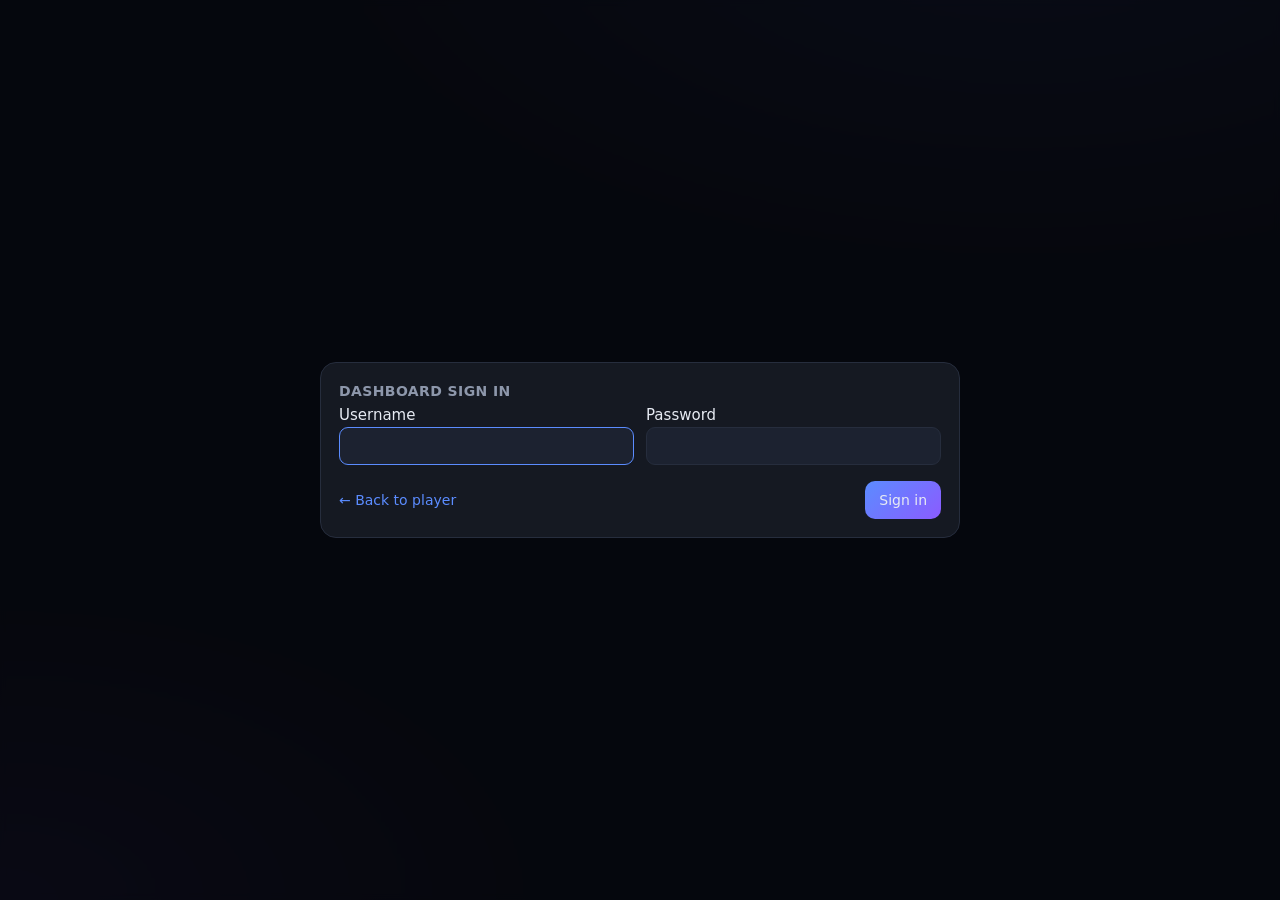
<file: admin.html>
<!DOCTYPE html>
<html lang="en">
<head>
<meta charset="utf-8">
<meta name="viewport" content="width=device-width, initial-scale=1">
<title>Dashboard · Murari Player</title>
<link rel="icon" href="assets/favicon.svg" type="image/svg+xml">
<link rel="stylesheet" href="style.css">
<link rel="stylesheet" href="admin.css">
</head>
<body>
<div id="gate" class="modal">
  <form id="loginForm" class="modal-card login">
    <h3 class="ph">Dashboard sign in</h3>
    <div class="grid2">
      <label>Username<input id="user" type="text" autocomplete="username" autofocus></label>
      <label>Password<input id="pass" type="password" autocomplete="current-password"></label>
    </div>
    <p id="loginErr" class="warn hidden">Wrong username or password.</p>
    <div class="modal-btns">
      <a class="linkbtn" href="index.html">← Back to player</a>
      <span class="spacer"></span>
      <button type="submit" class="btn primary">Sign in</button>
    </div>
  </form>
</div>

<div id="app" class="hidden">
  <header class="topbar">
    <h1>Murari<span>Dashboard</span></h1>
    <a class="linkbtn" href="index.html">← Back to player</a>
    <button id="logout" class="btn tiny">Sign out</button>
  </header>

  <section class="panel" id="repoPanel">
    <h2 class="ph">Repository</h2>
    <div class="grid4">
      <label>Owner<input id="owner" placeholder="Murariplayer"></label>
      <label>Repo<input id="repo" placeholder="MurariBhaiyaPlayer"></label>
      <label>Branch<input id="branch" placeholder="main" value="main"></label>
      <label>Token <span class="hint" title="Fine-grained PAT with Contents: Read and write, or a classic token with repo scope">?</span>
        <input id="token" type="password" placeholder="ghp_… (only needed to save)" autocomplete="off">
        <span id="tokenSaved" class="saved hidden">🔑 Saved in this browser · <button type="button" id="forget" class="linkish">forget</button></span>
      </label>
    </div>
    <label class="check"><input id="remember" type="checkbox" checked> Keep me signed in on this device</label>
    <p class="warn">The token stays in your browser and is sent only to api.github.com. Never commit it to the repo.</p>
  </section>

  <section class="panel">
    <div class="toolbar">
      <button id="reload" class="btn">↻ Reload playlist</button>
      <button id="scan" class="btn">🔍 Scan repo for new videos</button>
      <button id="addRow" class="btn">＋ Add entry</button>
      <button id="upload" class="btn">⬆ Upload videos</button>
      <input id="fileInput" type="file" accept="video/*,audio/*" multiple hidden>
      <button id="fixThumbs" class="btn">🖼 Missing thumbnails</button>
      <span class="spacer"></span>
      <button id="download" class="btn">⬇ Download playlist.json</button>
      <button id="save" class="btn primary">🚀 Save to GitHub</button>
    </div>
    <div id="status" class="status"></div>
    <div id="drop" class="drop">Drop video or audio files here to upload them to <code>assets/</code></div>
  </section>

  <section class="panel">
    <div class="playlist-head">
      <h2 class="ph">Tracks</h2>
      <span id="count" class="count">0</span>
    </div>
    <div id="rows" class="rows"></div>
    <p id="none" class="empty hidden">No tracks loaded.</p>
  </section>

  <footer class="foot">
    Thumbnails are captured from the video in your browser and saved to <code>assets/thumbs/</code>.
  </footer>
</div>

<video id="grabber" class="offscreen" muted playsinline preload="auto" crossorigin="anonymous"></video>
<canvas id="canvas" class="offscreen"></canvas>

<div id="wiz" class="modal hidden" role="dialog" aria-modal="true">
  <div class="modal-card">
    <h3 id="wizStep" class="ph">New video</h3>
    <p id="wizFile" class="src"></p>
    <video id="wizVideo" class="wizvideo" muted playsinline preload="auto"></video>
    <label class="wizrange">Thumbnail frame — drag to pick
      <input id="wizTime" type="range" min="0" max="100" step="0.1" value="0">
    </label>
    <div class="grid2">
      <label>Track name<input id="wizTitle" type="text" placeholder="Name this track"></label>
      <label>Artist / subtitle<input id="wizArtist" type="text" placeholder="optional"></label>
    </div>
    <div class="modal-btns">
      <button id="wizCancel" class="btn">Cancel all</button>
      <span class="spacer"></span>
      <button id="wizSkip" class="btn">Skip</button>
      <button id="wizUse" class="btn primary">Use this frame →</button>
    </div>
  </div>
</div>

<script src="config.js"></script>
<script src="admin.js"></script>
</body>
</html>
</file>
<file: style.css>
:root{
  --bg:#0d0f14;
  --panel:#151922;
  --panel-2:#1c2230;
  --line:#262d3d;
  --text:#e7ebf3;
  --muted:#8d97ab;
  --accent:#5b8cff;
  --accent-2:#8b5bff;
}

*{box-sizing:border-box}

html,body{height:100%}

body{
  margin:0;
  background:
    radial-gradient(1200px 600px at 80% -10%, rgba(91,140,255,.18), transparent 60%),
    radial-gradient(900px 500px at 0% 100%, rgba(139,91,255,.14), transparent 60%),
    var(--bg);
  color:var(--text);
  font:15px/1.45 system-ui,"Segoe UI",Roboto,Helvetica,Arial,sans-serif;
}

#app{max-width:1200px;margin:0 auto;padding:20px 18px 32px;display:flex;flex-direction:column;min-height:100%}

.topbar{display:flex;align-items:center;gap:16px;margin-bottom:18px;flex-wrap:wrap}
.topbar h1{margin:0;font-size:22px;letter-spacing:.5px}
.topbar h1 span{color:var(--accent);font-weight:400}

#search{
  margin-left:auto;flex:1 1 200px;max-width:320px;
  background:var(--panel);border:1px solid var(--line);border-radius:10px;
  color:var(--text);padding:9px 12px;outline:none;
}
#search:focus{border-color:var(--accent)}

.gear{
  color:var(--muted);text-decoration:none;font-size:18px;line-height:1;
  padding:8px 10px;border:1px solid var(--line);border-radius:10px;background:var(--panel);
}
.gear:hover{color:var(--accent);border-color:var(--accent)}

.layout{display:grid;grid-template-columns:minmax(0,1fr) 340px;gap:18px;flex:1}

.stage,.playlist{
  background:var(--panel);border:1px solid var(--line);border-radius:16px;padding:16px;
}

.screen{position:relative;background:#000;border-radius:12px;overflow:hidden;aspect-ratio:16/9}
.screen video{width:100%;height:100%;display:block;object-fit:contain;background:#000}
.idle{
  position:absolute;inset:0;display:grid;place-items:center;
  color:var(--muted);font-size:14px;pointer-events:none;
}
.idle.hidden{display:none}

.meta{margin:14px 2px 6px}
.meta .title{font-size:17px;font-weight:600;white-space:nowrap;overflow:hidden;text-overflow:ellipsis}
.meta .sub{color:var(--muted);font-size:13px}

.seek{display:flex;align-items:center;gap:10px;margin:10px 0 4px}
.seek span{font-variant-numeric:tabular-nums;color:var(--muted);font-size:12px;min-width:42px;text-align:center}

input[type=range]{
  -webkit-appearance:none;appearance:none;width:100%;height:20px;background:transparent;cursor:pointer;
}
input[type=range]::-webkit-slider-runnable-track{height:5px;border-radius:99px;background:var(--panel-2)}
input[type=range]::-moz-range-track{height:5px;border-radius:99px;background:var(--panel-2)}
input[type=range]::-webkit-slider-thumb{
  -webkit-appearance:none;width:14px;height:14px;margin-top:-4.5px;border-radius:50%;
  background:linear-gradient(135deg,var(--accent),var(--accent-2));border:none;
}
input[type=range]::-moz-range-thumb{
  width:14px;height:14px;border-radius:50%;border:none;
  background:linear-gradient(135deg,var(--accent),var(--accent-2));
}

.controls{display:flex;align-items:center;gap:10px;margin-top:8px;flex-wrap:wrap}
.controls button{
  background:var(--panel-2);color:var(--text);border:1px solid var(--line);
  border-radius:10px;min-width:44px;height:40px;font-size:16px;cursor:pointer;
}
.controls button:hover{border-color:var(--accent)}
.controls button.primary{
  background:linear-gradient(135deg,var(--accent),var(--accent-2));border:none;
  min-width:56px;font-size:18px;
}
.controls button.ghost[aria-pressed="true"]{border-color:var(--accent);color:var(--accent)}

.vol{display:flex;align-items:center;gap:8px;margin-left:auto;min-width:150px}
.vol input{width:110px}

.playlist{display:flex;flex-direction:column;min-height:0}
.playlist-head{display:flex;align-items:center;gap:8px;margin:0 0 10px}
.playlist-head h2{margin:0;font-size:15px;letter-spacing:.4px;text-transform:uppercase;color:var(--muted)}
.count{margin-left:auto;background:var(--panel-2);border-radius:99px;padding:2px 10px;font-size:12px;color:var(--muted)}

.list{list-style:none;margin:0;padding:0;overflow:auto;max-height:62vh;display:flex;flex-direction:column;gap:4px}
.list li{
  display:flex;align-items:center;gap:10px;padding:9px 10px;border-radius:10px;cursor:pointer;
  border:1px solid transparent;
}
.list li:hover{background:var(--panel-2)}
.list li.active{background:var(--panel-2);border-color:var(--accent)}
.list .idx{color:var(--muted);font-size:12px;min-width:22px;text-align:right;font-variant-numeric:tabular-nums}
.list .thumb{width:52px;aspect-ratio:16/9;object-fit:cover;border-radius:6px;background:#000;flex:none}
.list .name{flex:1;min-width:0;white-space:nowrap;overflow:hidden;text-overflow:ellipsis}
.list .dur{color:var(--muted);font-size:12px;font-variant-numeric:tabular-nums}

.list li.broken{opacity:.45}
.list li.broken .name::after{content:' ⚠';color:#f0a04b}

/* buffering spinner over the video */
.spinner{position:absolute;inset:0;display:grid;place-items:center;background:rgba(0,0,0,.35);pointer-events:none}
.spinner span{
  width:44px;height:44px;border-radius:50%;
  border:3px solid rgba(255,255,255,.2);border-top-color:var(--accent);
  animation:spin .8s linear infinite;
}
@keyframes spin{to{transform:rotate(360deg)}}

/* status banner under the video */
.banner{
  display:flex;align-items:center;gap:10px;margin-top:10px;padding:9px 12px;
  border-radius:10px;background:var(--panel-2);border:1px solid #6b4a1f;
  color:#f5d9a8;font-size:13px;
}
.banner button{
  margin-left:auto;padding:5px 12px;font-size:12px;border-radius:8px;
  background:var(--accent);color:#0b0f1a;border:0;cursor:pointer;font-weight:600;
}
.banner button:hover{filter:brightness(1.1)}

.empty{color:var(--muted);font-size:13px}
.empty code{background:var(--panel-2);padding:1px 5px;border-radius:5px}
.hidden{display:none}

.foot{margin-top:16px;text-align:center;color:var(--muted);font-size:12px}

@media (max-width:900px){
  .layout{grid-template-columns:1fr}
  .list{max-height:40vh}
  .vol{margin-left:0;width:100%}
}
</file>
<file: admin.css>
.panel{
  background:var(--panel);border:1px solid var(--line);border-radius:16px;
  padding:16px;margin-bottom:16px;
}
.ph{margin:0 0 12px;font-size:14px;letter-spacing:.4px;text-transform:uppercase;color:var(--muted)}

.linkbtn{margin-left:auto;color:var(--accent);text-decoration:none;font-size:14px}
.linkbtn:hover{text-decoration:underline}

.grid4{display:grid;grid-template-columns:repeat(4,minmax(0,1fr));gap:12px}
.grid4 label,.row label{display:flex;flex-direction:column;gap:5px;font-size:12px;color:var(--muted)}

input[type=text],input[type=password],input:not([type]){
  background:var(--panel-2);border:1px solid var(--line);border-radius:9px;
  color:var(--text);padding:8px 10px;outline:none;font:inherit;font-size:14px;width:100%;
}
input:focus{border-color:var(--accent)}

.check{display:flex;align-items:center;gap:8px;margin-top:12px;font-size:13px;color:var(--muted)}
.check input{width:auto}

.hint{
  display:inline-grid;place-items:center;width:15px;height:15px;border-radius:50%;
  background:var(--panel-2);color:var(--muted);font-size:10px;cursor:help;
}

.warn{margin:8px 0 0;font-size:12px;color:#e0b341}

.saved{font-size:11px;color:#4ec98a}
.saved.hidden{display:none}
.linkish{
  background:none;border:none;padding:0;font:inherit;color:var(--accent);
  cursor:pointer;text-decoration:underline;
}

.toolbar{display:flex;gap:10px;flex-wrap:wrap;align-items:center}
.toolbar .spacer{flex:1}

.btn{
  background:var(--panel-2);color:var(--text);border:1px solid var(--line);
  border-radius:10px;padding:9px 14px;font:inherit;font-size:14px;cursor:pointer;
}
.btn:hover:not(:disabled){border-color:var(--accent)}
.btn:disabled{opacity:.5;cursor:not-allowed}
.btn.primary{background:linear-gradient(135deg,var(--accent),var(--accent-2));border:none}
.btn.tiny{padding:5px 9px;font-size:12px;border-radius:8px}

.status{margin-top:12px;font-size:13px;color:var(--muted);white-space:pre-wrap}
.status.ok{color:#4ec98a}
.status.err{color:#ff6b6b}

.drop{
  margin-top:12px;padding:18px;border:1.5px dashed var(--line);border-radius:12px;
  text-align:center;color:var(--muted);font-size:13px;transition:.15s;
}
.drop code{background:var(--panel-2);padding:1px 5px;border-radius:5px}
.drop.over{border-color:var(--accent);color:var(--text);background:var(--panel-2)}

.rows{display:flex;flex-direction:column;gap:10px}

.row{
  display:grid;
  grid-template-columns:110px minmax(0,1.4fr) minmax(0,1fr) auto;
  gap:12px;align-items:start;
  background:var(--panel-2);border:1px solid var(--line);border-radius:12px;padding:10px;
}
.row.dirty{border-color:var(--accent)}

.thumbwrap{display:flex;flex-direction:column;gap:6px}
.thumb{
  width:110px;aspect-ratio:16/9;object-fit:cover;border-radius:8px;
  background:#000;border:1px solid var(--line);display:block;
}
.row .src{
  grid-column:1 / -1;font-size:11px;color:var(--muted);
  overflow:hidden;text-overflow:ellipsis;white-space:nowrap;
}
.rowbtns{display:flex;flex-direction:column;gap:6px}
.rowbtns button{min-width:36px}

@media (max-width:820px){
  .grid4{grid-template-columns:1fr 1fr}
  .row{grid-template-columns:110px minmax(0,1fr)}
  .rowbtns{flex-direction:row;grid-column:1 / -1}
}

.offscreen{position:fixed;left:-9999px;top:-9999px;width:640px;height:360px;opacity:0;pointer-events:none}

.modal{
  position:fixed;inset:0;background:rgba(4,6,12,.78);backdrop-filter:blur(3px);
  display:grid;place-items:center;padding:20px;z-index:50;
}
.modal.hidden{display:none}
.modal-card{
  background:var(--panel);border:1px solid var(--line);border-radius:16px;
  padding:18px;width:min(640px,100%);max-height:92vh;overflow:auto;
}
.modal-card .ph{margin-bottom:4px}
.modal-card .src{margin:0 0 12px}
.wizvideo{width:100%;aspect-ratio:16/9;background:#000;border-radius:10px;display:block}
.wizrange{display:flex;flex-direction:column;gap:6px;font-size:12px;color:var(--muted);margin:12px 0}
.grid2{display:grid;grid-template-columns:1fr 1fr;gap:12px}
.modal-btns{display:flex;gap:10px;align-items:center;margin-top:16px}
.modal-btns .spacer{flex:1}

.login .linkbtn{margin-left:0}
#app.hidden{display:none}

@media (max-width:560px){ .grid2{grid-template-columns:1fr} }
</file>
